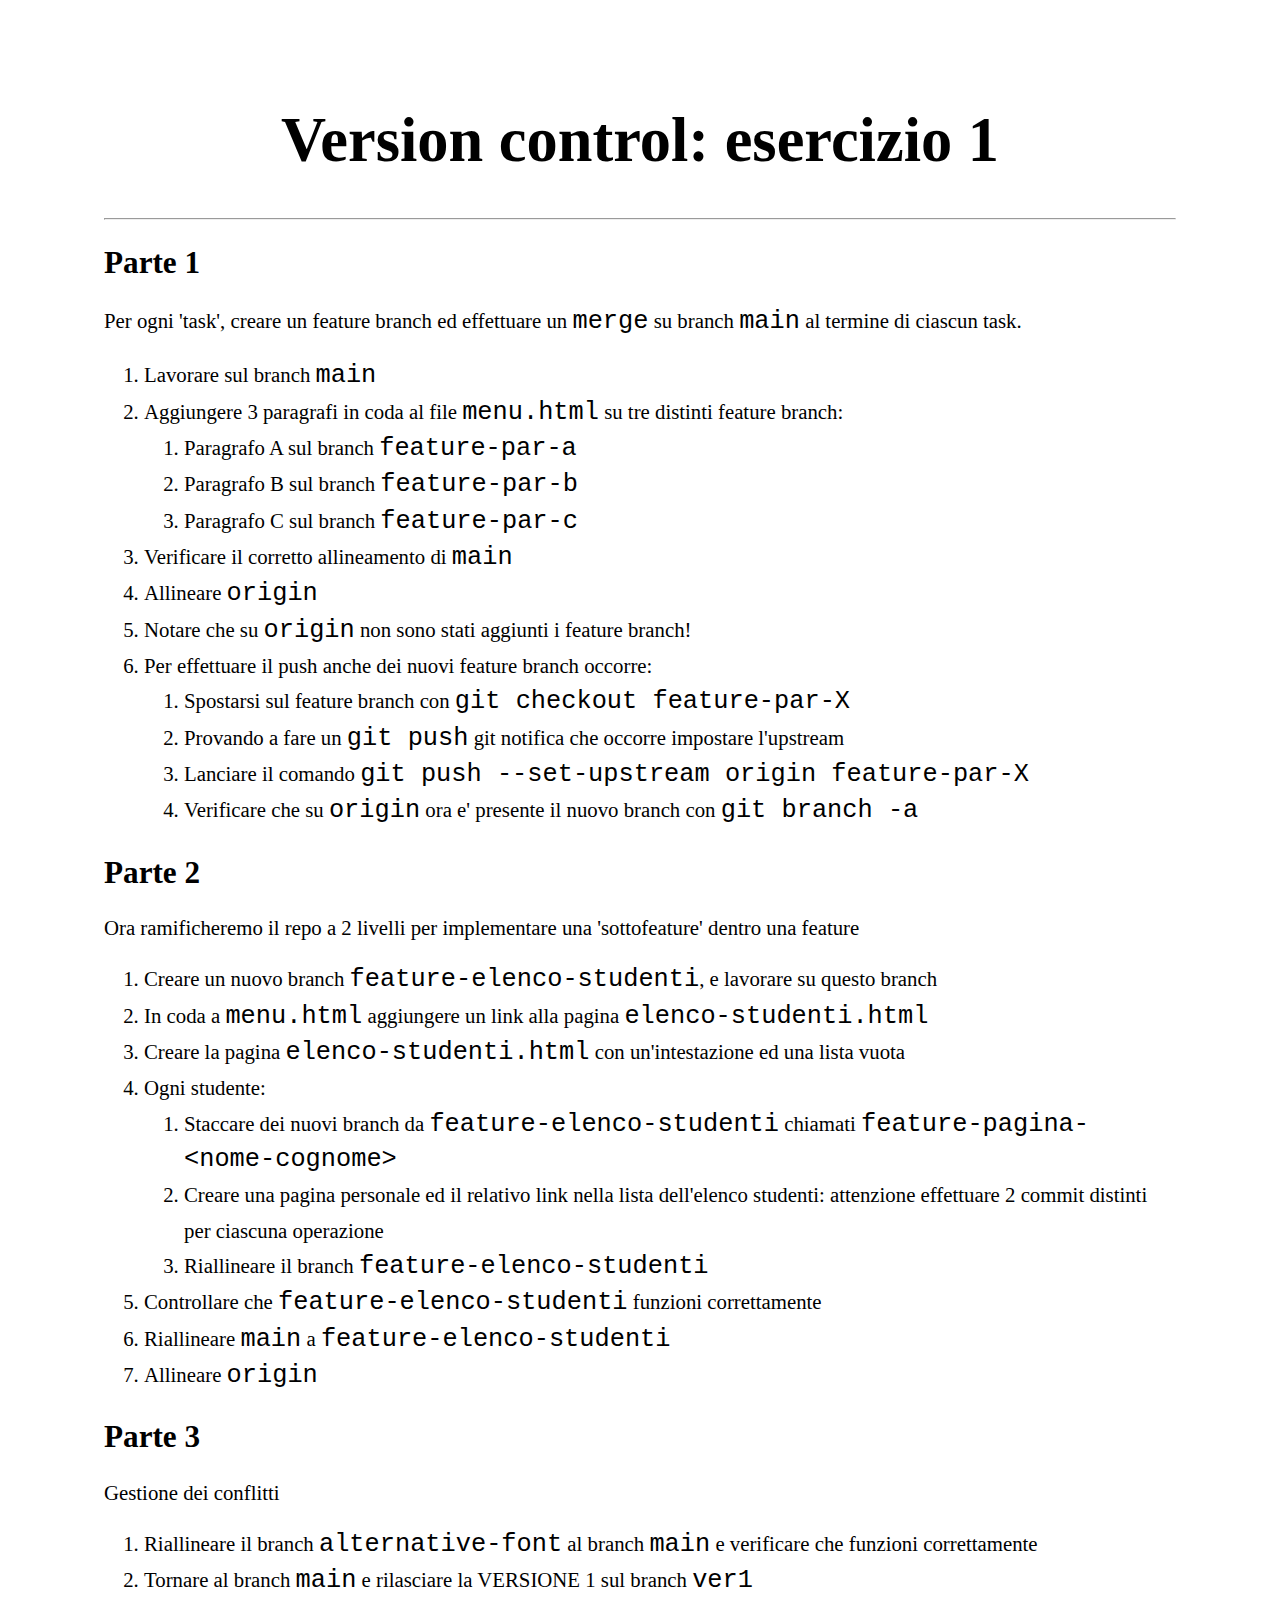
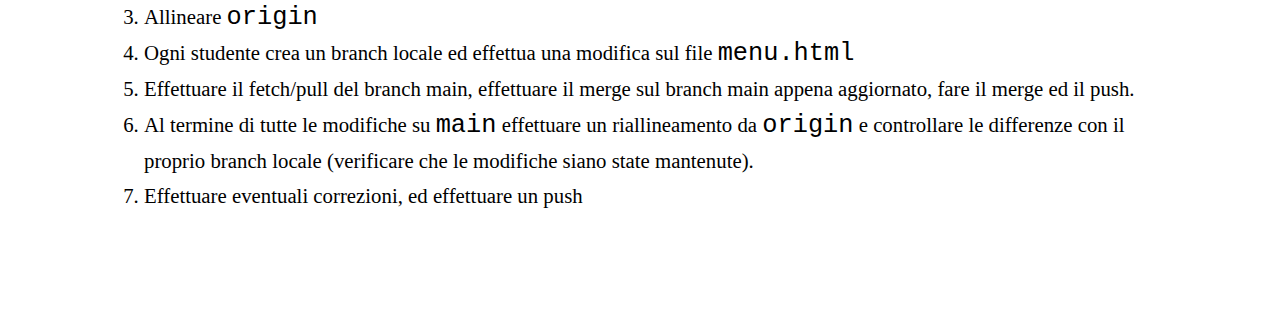
<file: index.html>
<html>

<head>
    <link rel="stylesheet" href="theme.css">
</head>

<body>
    <h1>
        <center>Version control: esercizio 1</center>
    </h1>
    <hr />
    <h2>Parte 1</h2>
    <p>Per ogni 'task', creare un feature branch ed effettuare un <code>merge</code> su branch <code>main</code> al
        termine di ciascun task.</p>
    <ol>
        <li>Lavorare sul branch <code>main</code></li>
        <li>Aggiungere 3 paragrafi in coda al file <code>menu.html</code> su tre distinti feature branch:</li>
        <ol>
            <li>Paragrafo A sul branch <code>feature-par-a</code></li>
            <li>Paragrafo B sul branch <code>feature-par-b</code></li>
            <li>Paragrafo C sul branch <code>feature-par-c</code></li>
        </ol>
        <li>Verificare il corretto allineamento di <code>main</code></li>
        <li>Allineare <code>origin</code></li>
        <li>Notare che su <code>origin</code> non sono stati aggiunti i feature branch!</li>
        <li>Per effettuare il push anche dei nuovi feature branch occorre:</li>
        <ol>
            <li>Spostarsi sul feature branch con <code>git checkout feature-par-X</code></li>
            <li>Provando a fare un <code>git push</code> git notifica che occorre impostare l'upstream</li>
            <li>Lanciare il comando <code>git push --set-upstream origin feature-par-X</code></li>
            <li>Verificare che su <code>origin</code> ora e' presente il nuovo branch con <code>git branch -a</code>
            </li>
        </ol>
    </ol>
    <h2>Parte 2</h2>
    <p>Ora ramificheremo il repo a 2 livelli per implementare una 'sottofeature' dentro una feature</p>
    <ol>
        <li>Creare un nuovo branch <code>feature-elenco-studenti</code>, e lavorare su questo branch</li>
        <li>In coda a <code>menu.html</code> aggiungere un link alla pagina <code>elenco-studenti.html</code></li>
        <li>Creare la pagina <code>elenco-studenti.html</code> con un'intestazione ed una lista vuota</li>
        <li>Ogni studente:</li>
        <ol>
            <li>Staccare dei nuovi branch da <code>feature-elenco-studenti</code> chiamati
                <code>feature-pagina-&lt;nome-cognome&gt;</code>
            </li>
            <li>Creare una pagina personale ed il relativo link nella lista dell'elenco studenti: attenzione
                effettuare 2 commit distinti per ciascuna operazione</li>
            <li>Riallineare il branch <code>feature-elenco-studenti</code></li>
        </ol>
        <li>Controllare che <code>feature-elenco-studenti</code> funzioni correttamente</li>
        <li>Riallineare <code>main</code> a <code>feature-elenco-studenti</code></li>
        <li>Allineare <code>origin</code></li>
    </ol>

    <h2>Parte 3</h2>
    <p>Gestione dei conflitti</p>
    <ol>
        <li>Riallineare il branch <code>alternative-font</code> al branch <code>main</code> e verificare che funzioni
            correttamente</li>
        <li>Tornare al branch <code>main</code> e rilasciare la VERSIONE 1 sul branch <code>ver1</code></li>
        <li>Allineare <code>origin</code></li>
        <li>Ogni studente crea un branch locale ed effettua una modifica sul file <code>menu.html</code></li>
        <li>Effettuare il fetch/pull del branch main, effettuare il merge sul branch main appena aggiornato, fare il
            merge ed il push.</li>
        <li>Al termine di tutte le modifiche su <code>main</code> effettuare un riallineamento da <code>origin</code> e
            controllare le differenze con il proprio branch locale (verificare che le modifiche siano state mantenute).
        </li>
        <li>Effettuare eventuali correzioni, ed effettuare un push</li>
    </ol>
</body>

</html>
</file>
<file: theme.css>
@import url('https://fonts.googleapis.com/css?family=Lobster&display=swap');

html {
  line-height: 1.15; 
  -webkit-text-size-adjust: 100%; 
  font-family: Lobster;
  font-family: Comfortaa;
  font-size: 1.3em;
}

code {
  font-size: 1.5em;
}

body {
  margin: 5em;
}

main {
  display: block;
}

h1 {
  font-size: 3em;
  margin: 0.67em 0;
}

hr {
  box-sizing: content-box; 
  height: 0; 
  overflow: visible; 
}

li {
  line-height: 1.7em;
}
</file>
